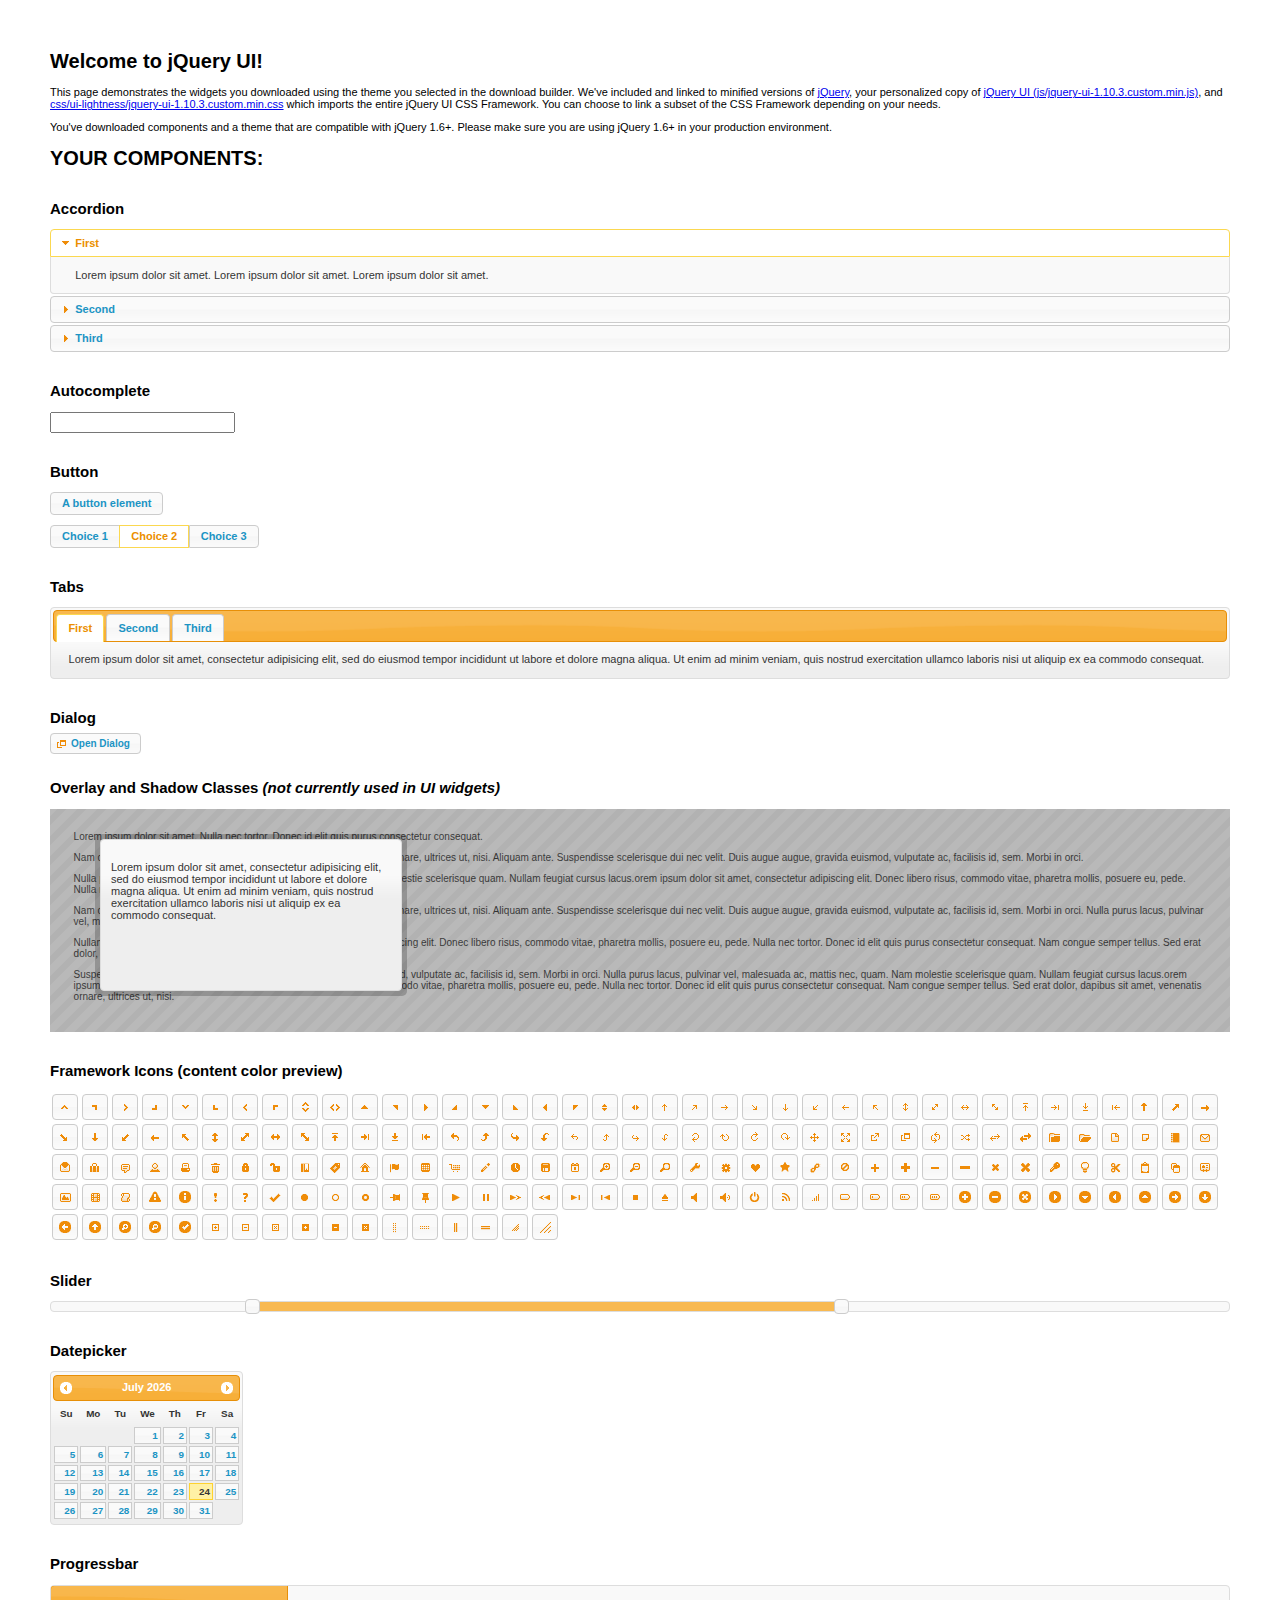
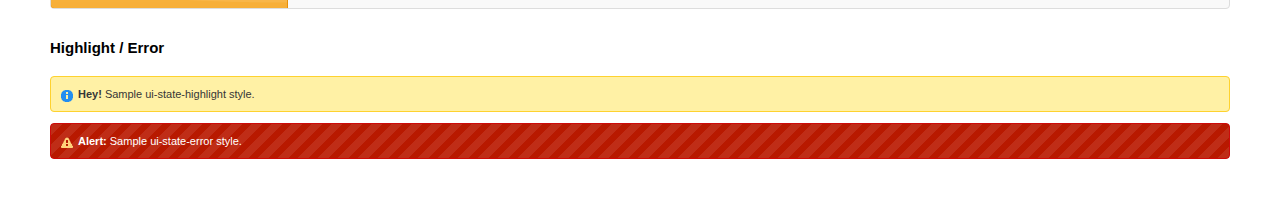
<file: jquery-ui-1.10.3.custom/index.html>
<!doctype html>
<html lang="us">
<head>
	<meta charset="utf-8">
	<title>jQuery UI Example Page</title>
	<link href="css/ui-lightness/jquery-ui-1.10.3.custom.css" rel="stylesheet">
	<script src="js/jquery-1.9.1.js"></script>
	<script src="js/jquery-ui-1.10.3.custom.js"></script>
	<script>
	$(function() {
		
		$( "#accordion" ).accordion();
		

		
		var availableTags = [
			"ActionScript",
			"AppleScript",
			"Asp",
			"BASIC",
			"C",
			"C++",
			"Clojure",
			"COBOL",
			"ColdFusion",
			"Erlang",
			"Fortran",
			"Groovy",
			"Haskell",
			"Java",
			"JavaScript",
			"Lisp",
			"Perl",
			"PHP",
			"Python",
			"Ruby",
			"Scala",
			"Scheme"
		];
		$( "#autocomplete" ).autocomplete({
			source: availableTags
		});
		

		
		$( "#button" ).button();
		$( "#radioset" ).buttonset();
		

		
		$( "#tabs" ).tabs();
		

		
		$( "#dialog" ).dialog({
			autoOpen: false,
			width: 400,
			buttons: [
				{
					text: "Ok",
					click: function() {
						$( this ).dialog( "close" );
					}
				},
				{
					text: "Cancel",
					click: function() {
						$( this ).dialog( "close" );
					}
				}
			]
		});

		// Link to open the dialog
		$( "#dialog-link" ).click(function( event ) {
			$( "#dialog" ).dialog( "open" );
			event.preventDefault();
		});
		

		
		$( "#datepicker" ).datepicker({
			inline: true
		});
		

		
		$( "#slider" ).slider({
			range: true,
			values: [ 17, 67 ]
		});
		

		
		$( "#progressbar" ).progressbar({
			value: 20
		});
		

		// Hover states on the static widgets
		$( "#dialog-link, #icons li" ).hover(
			function() {
				$( this ).addClass( "ui-state-hover" );
			},
			function() {
				$( this ).removeClass( "ui-state-hover" );
			}
		);
	});
	</script>
	<style>
	body{
		font: 62.5% "Trebuchet MS", sans-serif;
		margin: 50px;
	}
	.demoHeaders {
		margin-top: 2em;
	}
	#dialog-link {
		padding: .4em 1em .4em 20px;
		text-decoration: none;
		position: relative;
	}
	#dialog-link span.ui-icon {
		margin: 0 5px 0 0;
		position: absolute;
		left: .2em;
		top: 50%;
		margin-top: -8px;
	}
	#icons {
		margin: 0;
		padding: 0;
	}
	#icons li {
		margin: 2px;
		position: relative;
		padding: 4px 0;
		cursor: pointer;
		float: left;
		list-style: none;
	}
	#icons span.ui-icon {
		float: left;
		margin: 0 4px;
	}
	.fakewindowcontain .ui-widget-overlay {
		position: absolute;
	}
	</style>
</head>
<body>

<h1>Welcome to jQuery UI!</h1>

<div class="ui-widget">
	<p>This page demonstrates the widgets you downloaded using the theme you selected in the download builder. We've included and linked to minified versions of <a href="js/jquery-1.9.1.js">jQuery</a>, your personalized copy of <a href="js/jquery-ui-1.10.3.custom.min.js">jQuery UI (js/jquery-ui-1.10.3.custom.min.js)</a>, and <a href="css/ui-lightness/jquery-ui-1.10.3.custom.min.css">css/ui-lightness/jquery-ui-1.10.3.custom.min.css</a> which imports the entire jQuery UI CSS Framework. You can choose to link a subset of the CSS Framework depending on your needs. </p>
	<p>You've downloaded components and a theme that are compatible with jQuery 1.6+. Please make sure you are using jQuery 1.6+ in your production environment.</p>
</div>

<h1>YOUR COMPONENTS:</h1>


<!-- Accordion -->
<h2 class="demoHeaders">Accordion</h2>
<div id="accordion">
	<h3>First</h3>
	<div>Lorem ipsum dolor sit amet. Lorem ipsum dolor sit amet. Lorem ipsum dolor sit amet.</div>
	<h3>Second</h3>
	<div>Phasellus mattis tincidunt nibh.</div>
	<h3>Third</h3>
	<div>Nam dui erat, auctor a, dignissim quis.</div>
</div>



<!-- Autocomplete -->
<h2 class="demoHeaders">Autocomplete</h2>
<div>
	<input id="autocomplete" title="type &quot;a&quot;">
</div>



<!-- Button -->
<h2 class="demoHeaders">Button</h2>
<button id="button">A button element</button>
<form style="margin-top: 1em;">
	<div id="radioset">
		<input type="radio" id="radio1" name="radio"><label for="radio1">Choice 1</label>
		<input type="radio" id="radio2" name="radio" checked="checked"><label for="radio2">Choice 2</label>
		<input type="radio" id="radio3" name="radio"><label for="radio3">Choice 3</label>
	</div>
</form>



<!-- Tabs -->
<h2 class="demoHeaders">Tabs</h2>
<div id="tabs">
	<ul>
		<li><a href="#tabs-1">First</a></li>
		<li><a href="#tabs-2">Second</a></li>
		<li><a href="#tabs-3">Third</a></li>
	</ul>
	<div id="tabs-1">Lorem ipsum dolor sit amet, consectetur adipisicing elit, sed do eiusmod tempor incididunt ut labore et dolore magna aliqua. Ut enim ad minim veniam, quis nostrud exercitation ullamco laboris nisi ut aliquip ex ea commodo consequat.</div>
	<div id="tabs-2">Phasellus mattis tincidunt nibh. Cras orci urna, blandit id, pretium vel, aliquet ornare, felis. Maecenas scelerisque sem non nisl. Fusce sed lorem in enim dictum bibendum.</div>
	<div id="tabs-3">Nam dui erat, auctor a, dignissim quis, sollicitudin eu, felis. Pellentesque nisi urna, interdum eget, sagittis et, consequat vestibulum, lacus. Mauris porttitor ullamcorper augue.</div>
</div>



<!-- Dialog NOTE: Dialog is not generated by UI in this demo so it can be visually styled in themeroller-->
<h2 class="demoHeaders">Dialog</h2>
<p><a href="#" id="dialog-link" class="ui-state-default ui-corner-all"><span class="ui-icon ui-icon-newwin"></span>Open Dialog</a></p>

<h2 class="demoHeaders">Overlay and Shadow Classes <em>(not currently used in UI widgets)</em></h2>
<div style="position: relative; width: 96%; height: 200px; padding:1% 2%; overflow:hidden;" class="fakewindowcontain">
	<p>Lorem ipsum dolor sit amet,  Nulla nec tortor. Donec id elit quis purus consectetur consequat. </p><p>Nam congue semper tellus. Sed erat dolor, dapibus sit amet, venenatis ornare, ultrices ut, nisi. Aliquam ante. Suspendisse scelerisque dui nec velit. Duis augue augue, gravida euismod, vulputate ac, facilisis id, sem. Morbi in orci. </p><p>Nulla purus lacus, pulvinar vel, malesuada ac, mattis nec, quam. Nam molestie scelerisque quam. Nullam feugiat cursus lacus.orem ipsum dolor sit amet, consectetur adipiscing elit. Donec libero risus, commodo vitae, pharetra mollis, posuere eu, pede. Nulla nec tortor. Donec id elit quis purus consectetur consequat. </p><p>Nam congue semper tellus. Sed erat dolor, dapibus sit amet, venenatis ornare, ultrices ut, nisi. Aliquam ante. Suspendisse scelerisque dui nec velit. Duis augue augue, gravida euismod, vulputate ac, facilisis id, sem. Morbi in orci. Nulla purus lacus, pulvinar vel, malesuada ac, mattis nec, quam. Nam molestie scelerisque quam. </p><p>Nullam feugiat cursus lacus.orem ipsum dolor sit amet, consectetur adipiscing elit. Donec libero risus, commodo vitae, pharetra mollis, posuere eu, pede. Nulla nec tortor. Donec id elit quis purus consectetur consequat. Nam congue semper tellus. Sed erat dolor, dapibus sit amet, venenatis ornare, ultrices ut, nisi. Aliquam ante. </p><p>Suspendisse scelerisque dui nec velit. Duis augue augue, gravida euismod, vulputate ac, facilisis id, sem. Morbi in orci. Nulla purus lacus, pulvinar vel, malesuada ac, mattis nec, quam. Nam molestie scelerisque quam. Nullam feugiat cursus lacus.orem ipsum dolor sit amet, consectetur adipiscing elit. Donec libero risus, commodo vitae, pharetra mollis, posuere eu, pede. Nulla nec tortor. Donec id elit quis purus consectetur consequat. Nam congue semper tellus. Sed erat dolor, dapibus sit amet, venenatis ornare, ultrices ut, nisi. </p>

	<!-- ui-dialog -->
	<div class="ui-overlay"><div class="ui-widget-overlay"></div><div class="ui-widget-shadow ui-corner-all" style="width: 302px; height: 152px; position: absolute; left: 50px; top: 30px;"></div></div>
	<div style="position: absolute; width: 280px; height: 130px;left: 50px; top: 30px; padding: 10px;" class="ui-widget ui-widget-content ui-corner-all">
		<div class="ui-dialog-content ui-widget-content" style="background: none; border: 0;">
			<p>Lorem ipsum dolor sit amet, consectetur adipisicing elit, sed do eiusmod tempor incididunt ut labore et dolore magna aliqua. Ut enim ad minim veniam, quis nostrud exercitation ullamco laboris nisi ut aliquip ex ea commodo consequat.</p>
		</div>
	</div>

</div>

<!-- ui-dialog -->
<div id="dialog" title="Dialog Title">
	<p>Lorem ipsum dolor sit amet, consectetur adipisicing elit, sed do eiusmod tempor incididunt ut labore et dolore magna aliqua. Ut enim ad minim veniam, quis nostrud exercitation ullamco laboris nisi ut aliquip ex ea commodo consequat.</p>
</div>



<h2 class="demoHeaders">Framework Icons (content color preview)</h2>
<ul id="icons" class="ui-widget ui-helper-clearfix">
	<li class="ui-state-default ui-corner-all" title=".ui-icon-carat-1-n"><span class="ui-icon ui-icon-carat-1-n"></span></li>
	<li class="ui-state-default ui-corner-all" title=".ui-icon-carat-1-ne"><span class="ui-icon ui-icon-carat-1-ne"></span></li>
	<li class="ui-state-default ui-corner-all" title=".ui-icon-carat-1-e"><span class="ui-icon ui-icon-carat-1-e"></span></li>
	<li class="ui-state-default ui-corner-all" title=".ui-icon-carat-1-se"><span class="ui-icon ui-icon-carat-1-se"></span></li>
	<li class="ui-state-default ui-corner-all" title=".ui-icon-carat-1-s"><span class="ui-icon ui-icon-carat-1-s"></span></li>
	<li class="ui-state-default ui-corner-all" title=".ui-icon-carat-1-sw"><span class="ui-icon ui-icon-carat-1-sw"></span></li>
	<li class="ui-state-default ui-corner-all" title=".ui-icon-carat-1-w"><span class="ui-icon ui-icon-carat-1-w"></span></li>
	<li class="ui-state-default ui-corner-all" title=".ui-icon-carat-1-nw"><span class="ui-icon ui-icon-carat-1-nw"></span></li>
	<li class="ui-state-default ui-corner-all" title=".ui-icon-carat-2-n-s"><span class="ui-icon ui-icon-carat-2-n-s"></span></li>
	<li class="ui-state-default ui-corner-all" title=".ui-icon-carat-2-e-w"><span class="ui-icon ui-icon-carat-2-e-w"></span></li>
	<li class="ui-state-default ui-corner-all" title=".ui-icon-triangle-1-n"><span class="ui-icon ui-icon-triangle-1-n"></span></li>
	<li class="ui-state-default ui-corner-all" title=".ui-icon-triangle-1-ne"><span class="ui-icon ui-icon-triangle-1-ne"></span></li>
	<li class="ui-state-default ui-corner-all" title=".ui-icon-triangle-1-e"><span class="ui-icon ui-icon-triangle-1-e"></span></li>
	<li class="ui-state-default ui-corner-all" title=".ui-icon-triangle-1-se"><span class="ui-icon ui-icon-triangle-1-se"></span></li>
	<li class="ui-state-default ui-corner-all" title=".ui-icon-triangle-1-s"><span class="ui-icon ui-icon-triangle-1-s"></span></li>
	<li class="ui-state-default ui-corner-all" title=".ui-icon-triangle-1-sw"><span class="ui-icon ui-icon-triangle-1-sw"></span></li>
	<li class="ui-state-default ui-corner-all" title=".ui-icon-triangle-1-w"><span class="ui-icon ui-icon-triangle-1-w"></span></li>
	<li class="ui-state-default ui-corner-all" title=".ui-icon-triangle-1-nw"><span class="ui-icon ui-icon-triangle-1-nw"></span></li>
	<li class="ui-state-default ui-corner-all" title=".ui-icon-triangle-2-n-s"><span class="ui-icon ui-icon-triangle-2-n-s"></span></li>
	<li class="ui-state-default ui-corner-all" title=".ui-icon-triangle-2-e-w"><span class="ui-icon ui-icon-triangle-2-e-w"></span></li>
	<li class="ui-state-default ui-corner-all" title=".ui-icon-arrow-1-n"><span class="ui-icon ui-icon-arrow-1-n"></span></li>
	<li class="ui-state-default ui-corner-all" title=".ui-icon-arrow-1-ne"><span class="ui-icon ui-icon-arrow-1-ne"></span></li>
	<li class="ui-state-default ui-corner-all" title=".ui-icon-arrow-1-e"><span class="ui-icon ui-icon-arrow-1-e"></span></li>
	<li class="ui-state-default ui-corner-all" title=".ui-icon-arrow-1-se"><span class="ui-icon ui-icon-arrow-1-se"></span></li>
	<li class="ui-state-default ui-corner-all" title=".ui-icon-arrow-1-s"><span class="ui-icon ui-icon-arrow-1-s"></span></li>
	<li class="ui-state-default ui-corner-all" title=".ui-icon-arrow-1-sw"><span class="ui-icon ui-icon-arrow-1-sw"></span></li>
	<li class="ui-state-default ui-corner-all" title=".ui-icon-arrow-1-w"><span class="ui-icon ui-icon-arrow-1-w"></span></li>
	<li class="ui-state-default ui-corner-all" title=".ui-icon-arrow-1-nw"><span class="ui-icon ui-icon-arrow-1-nw"></span></li>
	<li class="ui-state-default ui-corner-all" title=".ui-icon-arrow-2-n-s"><span class="ui-icon ui-icon-arrow-2-n-s"></span></li>
	<li class="ui-state-default ui-corner-all" title=".ui-icon-arrow-2-ne-sw"><span class="ui-icon ui-icon-arrow-2-ne-sw"></span></li>
	<li class="ui-state-default ui-corner-all" title=".ui-icon-arrow-2-e-w"><span class="ui-icon ui-icon-arrow-2-e-w"></span></li>
	<li class="ui-state-default ui-corner-all" title=".ui-icon-arrow-2-se-nw"><span class="ui-icon ui-icon-arrow-2-se-nw"></span></li>
	<li class="ui-state-default ui-corner-all" title=".ui-icon-arrowstop-1-n"><span class="ui-icon ui-icon-arrowstop-1-n"></span></li>
	<li class="ui-state-default ui-corner-all" title=".ui-icon-arrowstop-1-e"><span class="ui-icon ui-icon-arrowstop-1-e"></span></li>
	<li class="ui-state-default ui-corner-all" title=".ui-icon-arrowstop-1-s"><span class="ui-icon ui-icon-arrowstop-1-s"></span></li>
	<li class="ui-state-default ui-corner-all" title=".ui-icon-arrowstop-1-w"><span class="ui-icon ui-icon-arrowstop-1-w"></span></li>
	<li class="ui-state-default ui-corner-all" title=".ui-icon-arrowthick-1-n"><span class="ui-icon ui-icon-arrowthick-1-n"></span></li>
	<li class="ui-state-default ui-corner-all" title=".ui-icon-arrowthick-1-ne"><span class="ui-icon ui-icon-arrowthick-1-ne"></span></li>
	<li class="ui-state-default ui-corner-all" title=".ui-icon-arrowthick-1-e"><span class="ui-icon ui-icon-arrowthick-1-e"></span></li>
	<li class="ui-state-default ui-corner-all" title=".ui-icon-arrowthick-1-se"><span class="ui-icon ui-icon-arrowthick-1-se"></span></li>
	<li class="ui-state-default ui-corner-all" title=".ui-icon-arrowthick-1-s"><span class="ui-icon ui-icon-arrowthick-1-s"></span></li>
	<li class="ui-state-default ui-corner-all" title=".ui-icon-arrowthick-1-sw"><span class="ui-icon ui-icon-arrowthick-1-sw"></span></li>
	<li class="ui-state-default ui-corner-all" title=".ui-icon-arrowthick-1-w"><span class="ui-icon ui-icon-arrowthick-1-w"></span></li>
	<li class="ui-state-default ui-corner-all" title=".ui-icon-arrowthick-1-nw"><span class="ui-icon ui-icon-arrowthick-1-nw"></span></li>
	<li class="ui-state-default ui-corner-all" title=".ui-icon-arrowthick-2-n-s"><span class="ui-icon ui-icon-arrowthick-2-n-s"></span></li>
	<li class="ui-state-default ui-corner-all" title=".ui-icon-arrowthick-2-ne-sw"><span class="ui-icon ui-icon-arrowthick-2-ne-sw"></span></li>
	<li class="ui-state-default ui-corner-all" title=".ui-icon-arrowthick-2-e-w"><span class="ui-icon ui-icon-arrowthick-2-e-w"></span></li>
	<li class="ui-state-default ui-corner-all" title=".ui-icon-arrowthick-2-se-nw"><span class="ui-icon ui-icon-arrowthick-2-se-nw"></span></li>
	<li class="ui-state-default ui-corner-all" title=".ui-icon-arrowthickstop-1-n"><span class="ui-icon ui-icon-arrowthickstop-1-n"></span></li>
	<li class="ui-state-default ui-corner-all" title=".ui-icon-arrowthickstop-1-e"><span class="ui-icon ui-icon-arrowthickstop-1-e"></span></li>
	<li class="ui-state-default ui-corner-all" title=".ui-icon-arrowthickstop-1-s"><span class="ui-icon ui-icon-arrowthickstop-1-s"></span></li>
	<li class="ui-state-default ui-corner-all" title=".ui-icon-arrowthickstop-1-w"><span class="ui-icon ui-icon-arrowthickstop-1-w"></span></li>
	<li class="ui-state-default ui-corner-all" title=".ui-icon-arrowreturnthick-1-w"><span class="ui-icon ui-icon-arrowreturnthick-1-w"></span></li>
	<li class="ui-state-default ui-corner-all" title=".ui-icon-arrowreturnthick-1-n"><span class="ui-icon ui-icon-arrowreturnthick-1-n"></span></li>
	<li class="ui-state-default ui-corner-all" title=".ui-icon-arrowreturnthick-1-e"><span class="ui-icon ui-icon-arrowreturnthick-1-e"></span></li>
	<li class="ui-state-default ui-corner-all" title=".ui-icon-arrowreturnthick-1-s"><span class="ui-icon ui-icon-arrowreturnthick-1-s"></span></li>
	<li class="ui-state-default ui-corner-all" title=".ui-icon-arrowreturn-1-w"><span class="ui-icon ui-icon-arrowreturn-1-w"></span></li>
	<li class="ui-state-default ui-corner-all" title=".ui-icon-arrowreturn-1-n"><span class="ui-icon ui-icon-arrowreturn-1-n"></span></li>
	<li class="ui-state-default ui-corner-all" title=".ui-icon-arrowreturn-1-e"><span class="ui-icon ui-icon-arrowreturn-1-e"></span></li>
	<li class="ui-state-default ui-corner-all" title=".ui-icon-arrowreturn-1-s"><span class="ui-icon ui-icon-arrowreturn-1-s"></span></li>
	<li class="ui-state-default ui-corner-all" title=".ui-icon-arrowrefresh-1-w"><span class="ui-icon ui-icon-arrowrefresh-1-w"></span></li>
	<li class="ui-state-default ui-corner-all" title=".ui-icon-arrowrefresh-1-n"><span class="ui-icon ui-icon-arrowrefresh-1-n"></span></li>
	<li class="ui-state-default ui-corner-all" title=".ui-icon-arrowrefresh-1-e"><span class="ui-icon ui-icon-arrowrefresh-1-e"></span></li>
	<li class="ui-state-default ui-corner-all" title=".ui-icon-arrowrefresh-1-s"><span class="ui-icon ui-icon-arrowrefresh-1-s"></span></li>
	<li class="ui-state-default ui-corner-all" title=".ui-icon-arrow-4"><span class="ui-icon ui-icon-arrow-4"></span></li>
	<li class="ui-state-default ui-corner-all" title=".ui-icon-arrow-4-diag"><span class="ui-icon ui-icon-arrow-4-diag"></span></li>
	<li class="ui-state-default ui-corner-all" title=".ui-icon-extlink"><span class="ui-icon ui-icon-extlink"></span></li>
	<li class="ui-state-default ui-corner-all" title=".ui-icon-newwin"><span class="ui-icon ui-icon-newwin"></span></li>
	<li class="ui-state-default ui-corner-all" title=".ui-icon-refresh"><span class="ui-icon ui-icon-refresh"></span></li>
	<li class="ui-state-default ui-corner-all" title=".ui-icon-shuffle"><span class="ui-icon ui-icon-shuffle"></span></li>
	<li class="ui-state-default ui-corner-all" title=".ui-icon-transfer-e-w"><span class="ui-icon ui-icon-transfer-e-w"></span></li>
	<li class="ui-state-default ui-corner-all" title=".ui-icon-transferthick-e-w"><span class="ui-icon ui-icon-transferthick-e-w"></span></li>
	<li class="ui-state-default ui-corner-all" title=".ui-icon-folder-collapsed"><span class="ui-icon ui-icon-folder-collapsed"></span></li>
	<li class="ui-state-default ui-corner-all" title=".ui-icon-folder-open"><span class="ui-icon ui-icon-folder-open"></span></li>
	<li class="ui-state-default ui-corner-all" title=".ui-icon-document"><span class="ui-icon ui-icon-document"></span></li>
	<li class="ui-state-default ui-corner-all" title=".ui-icon-document-b"><span class="ui-icon ui-icon-document-b"></span></li>
	<li class="ui-state-default ui-corner-all" title=".ui-icon-note"><span class="ui-icon ui-icon-note"></span></li>
	<li class="ui-state-default ui-corner-all" title=".ui-icon-mail-closed"><span class="ui-icon ui-icon-mail-closed"></span></li>
	<li class="ui-state-default ui-corner-all" title=".ui-icon-mail-open"><span class="ui-icon ui-icon-mail-open"></span></li>
	<li class="ui-state-default ui-corner-all" title=".ui-icon-suitcase"><span class="ui-icon ui-icon-suitcase"></span></li>
	<li class="ui-state-default ui-corner-all" title=".ui-icon-comment"><span class="ui-icon ui-icon-comment"></span></li>
	<li class="ui-state-default ui-corner-all" title=".ui-icon-person"><span class="ui-icon ui-icon-person"></span></li>
	<li class="ui-state-default ui-corner-all" title=".ui-icon-print"><span class="ui-icon ui-icon-print"></span></li>
	<li class="ui-state-default ui-corner-all" title=".ui-icon-trash"><span class="ui-icon ui-icon-trash"></span></li>
	<li class="ui-state-default ui-corner-all" title=".ui-icon-locked"><span class="ui-icon ui-icon-locked"></span></li>
	<li class="ui-state-default ui-corner-all" title=".ui-icon-unlocked"><span class="ui-icon ui-icon-unlocked"></span></li>
	<li class="ui-state-default ui-corner-all" title=".ui-icon-bookmark"><span class="ui-icon ui-icon-bookmark"></span></li>
	<li class="ui-state-default ui-corner-all" title=".ui-icon-tag"><span class="ui-icon ui-icon-tag"></span></li>
	<li class="ui-state-default ui-corner-all" title=".ui-icon-home"><span class="ui-icon ui-icon-home"></span></li>
	<li class="ui-state-default ui-corner-all" title=".ui-icon-flag"><span class="ui-icon ui-icon-flag"></span></li>
	<li class="ui-state-default ui-corner-all" title=".ui-icon-calculator"><span class="ui-icon ui-icon-calculator"></span></li>
	<li class="ui-state-default ui-corner-all" title=".ui-icon-cart"><span class="ui-icon ui-icon-cart"></span></li>
	<li class="ui-state-default ui-corner-all" title=".ui-icon-pencil"><span class="ui-icon ui-icon-pencil"></span></li>
	<li class="ui-state-default ui-corner-all" title=".ui-icon-clock"><span class="ui-icon ui-icon-clock"></span></li>
	<li class="ui-state-default ui-corner-all" title=".ui-icon-disk"><span class="ui-icon ui-icon-disk"></span></li>
	<li class="ui-state-default ui-corner-all" title=".ui-icon-calendar"><span class="ui-icon ui-icon-calendar"></span></li>
	<li class="ui-state-default ui-corner-all" title=".ui-icon-zoomin"><span class="ui-icon ui-icon-zoomin"></span></li>
	<li class="ui-state-default ui-corner-all" title=".ui-icon-zoomout"><span class="ui-icon ui-icon-zoomout"></span></li>
	<li class="ui-state-default ui-corner-all" title=".ui-icon-search"><span class="ui-icon ui-icon-search"></span></li>
	<li class="ui-state-default ui-corner-all" title=".ui-icon-wrench"><span class="ui-icon ui-icon-wrench"></span></li>
	<li class="ui-state-default ui-corner-all" title=".ui-icon-gear"><span class="ui-icon ui-icon-gear"></span></li>
	<li class="ui-state-default ui-corner-all" title=".ui-icon-heart"><span class="ui-icon ui-icon-heart"></span></li>
	<li class="ui-state-default ui-corner-all" title=".ui-icon-star"><span class="ui-icon ui-icon-star"></span></li>
	<li class="ui-state-default ui-corner-all" title=".ui-icon-link"><span class="ui-icon ui-icon-link"></span></li>
	<li class="ui-state-default ui-corner-all" title=".ui-icon-cancel"><span class="ui-icon ui-icon-cancel"></span></li>
	<li class="ui-state-default ui-corner-all" title=".ui-icon-plus"><span class="ui-icon ui-icon-plus"></span></li>
	<li class="ui-state-default ui-corner-all" title=".ui-icon-plusthick"><span class="ui-icon ui-icon-plusthick"></span></li>
	<li class="ui-state-default ui-corner-all" title=".ui-icon-minus"><span class="ui-icon ui-icon-minus"></span></li>
	<li class="ui-state-default ui-corner-all" title=".ui-icon-minusthick"><span class="ui-icon ui-icon-minusthick"></span></li>
	<li class="ui-state-default ui-corner-all" title=".ui-icon-close"><span class="ui-icon ui-icon-close"></span></li>
	<li class="ui-state-default ui-corner-all" title=".ui-icon-closethick"><span class="ui-icon ui-icon-closethick"></span></li>
	<li class="ui-state-default ui-corner-all" title=".ui-icon-key"><span class="ui-icon ui-icon-key"></span></li>
	<li class="ui-state-default ui-corner-all" title=".ui-icon-lightbulb"><span class="ui-icon ui-icon-lightbulb"></span></li>
	<li class="ui-state-default ui-corner-all" title=".ui-icon-scissors"><span class="ui-icon ui-icon-scissors"></span></li>
	<li class="ui-state-default ui-corner-all" title=".ui-icon-clipboard"><span class="ui-icon ui-icon-clipboard"></span></li>
	<li class="ui-state-default ui-corner-all" title=".ui-icon-copy"><span class="ui-icon ui-icon-copy"></span></li>
	<li class="ui-state-default ui-corner-all" title=".ui-icon-contact"><span class="ui-icon ui-icon-contact"></span></li>
	<li class="ui-state-default ui-corner-all" title=".ui-icon-image"><span class="ui-icon ui-icon-image"></span></li>
	<li class="ui-state-default ui-corner-all" title=".ui-icon-video"><span class="ui-icon ui-icon-video"></span></li>
	<li class="ui-state-default ui-corner-all" title=".ui-icon-script"><span class="ui-icon ui-icon-script"></span></li>
	<li class="ui-state-default ui-corner-all" title=".ui-icon-alert"><span class="ui-icon ui-icon-alert"></span></li>
	<li class="ui-state-default ui-corner-all" title=".ui-icon-info"><span class="ui-icon ui-icon-info"></span></li>
	<li class="ui-state-default ui-corner-all" title=".ui-icon-notice"><span class="ui-icon ui-icon-notice"></span></li>
	<li class="ui-state-default ui-corner-all" title=".ui-icon-help"><span class="ui-icon ui-icon-help"></span></li>
	<li class="ui-state-default ui-corner-all" title=".ui-icon-check"><span class="ui-icon ui-icon-check"></span></li>
	<li class="ui-state-default ui-corner-all" title=".ui-icon-bullet"><span class="ui-icon ui-icon-bullet"></span></li>
	<li class="ui-state-default ui-corner-all" title=".ui-icon-radio-off"><span class="ui-icon ui-icon-radio-off"></span></li>
	<li class="ui-state-default ui-corner-all" title=".ui-icon-radio-on"><span class="ui-icon ui-icon-radio-on"></span></li>
	<li class="ui-state-default ui-corner-all" title=".ui-icon-pin-w"><span class="ui-icon ui-icon-pin-w"></span></li>
	<li class="ui-state-default ui-corner-all" title=".ui-icon-pin-s"><span class="ui-icon ui-icon-pin-s"></span></li>
	<li class="ui-state-default ui-corner-all" title=".ui-icon-play"><span class="ui-icon ui-icon-play"></span></li>
	<li class="ui-state-default ui-corner-all" title=".ui-icon-pause"><span class="ui-icon ui-icon-pause"></span></li>
	<li class="ui-state-default ui-corner-all" title=".ui-icon-seek-next"><span class="ui-icon ui-icon-seek-next"></span></li>
	<li class="ui-state-default ui-corner-all" title=".ui-icon-seek-prev"><span class="ui-icon ui-icon-seek-prev"></span></li>
	<li class="ui-state-default ui-corner-all" title=".ui-icon-seek-end"><span class="ui-icon ui-icon-seek-end"></span></li>
	<li class="ui-state-default ui-corner-all" title=".ui-icon-seek-first"><span class="ui-icon ui-icon-seek-first"></span></li>
	<li class="ui-state-default ui-corner-all" title=".ui-icon-stop"><span class="ui-icon ui-icon-stop"></span></li>
	<li class="ui-state-default ui-corner-all" title=".ui-icon-eject"><span class="ui-icon ui-icon-eject"></span></li>
	<li class="ui-state-default ui-corner-all" title=".ui-icon-volume-off"><span class="ui-icon ui-icon-volume-off"></span></li>
	<li class="ui-state-default ui-corner-all" title=".ui-icon-volume-on"><span class="ui-icon ui-icon-volume-on"></span></li>
	<li class="ui-state-default ui-corner-all" title=".ui-icon-power"><span class="ui-icon ui-icon-power"></span></li>
	<li class="ui-state-default ui-corner-all" title=".ui-icon-signal-diag"><span class="ui-icon ui-icon-signal-diag"></span></li>
	<li class="ui-state-default ui-corner-all" title=".ui-icon-signal"><span class="ui-icon ui-icon-signal"></span></li>
	<li class="ui-state-default ui-corner-all" title=".ui-icon-battery-0"><span class="ui-icon ui-icon-battery-0"></span></li>
	<li class="ui-state-default ui-corner-all" title=".ui-icon-battery-1"><span class="ui-icon ui-icon-battery-1"></span></li>
	<li class="ui-state-default ui-corner-all" title=".ui-icon-battery-2"><span class="ui-icon ui-icon-battery-2"></span></li>
	<li class="ui-state-default ui-corner-all" title=".ui-icon-battery-3"><span class="ui-icon ui-icon-battery-3"></span></li>
	<li class="ui-state-default ui-corner-all" title=".ui-icon-circle-plus"><span class="ui-icon ui-icon-circle-plus"></span></li>
	<li class="ui-state-default ui-corner-all" title=".ui-icon-circle-minus"><span class="ui-icon ui-icon-circle-minus"></span></li>
	<li class="ui-state-default ui-corner-all" title=".ui-icon-circle-close"><span class="ui-icon ui-icon-circle-close"></span></li>
	<li class="ui-state-default ui-corner-all" title=".ui-icon-circle-triangle-e"><span class="ui-icon ui-icon-circle-triangle-e"></span></li>
	<li class="ui-state-default ui-corner-all" title=".ui-icon-circle-triangle-s"><span class="ui-icon ui-icon-circle-triangle-s"></span></li>
	<li class="ui-state-default ui-corner-all" title=".ui-icon-circle-triangle-w"><span class="ui-icon ui-icon-circle-triangle-w"></span></li>
	<li class="ui-state-default ui-corner-all" title=".ui-icon-circle-triangle-n"><span class="ui-icon ui-icon-circle-triangle-n"></span></li>
	<li class="ui-state-default ui-corner-all" title=".ui-icon-circle-arrow-e"><span class="ui-icon ui-icon-circle-arrow-e"></span></li>
	<li class="ui-state-default ui-corner-all" title=".ui-icon-circle-arrow-s"><span class="ui-icon ui-icon-circle-arrow-s"></span></li>
	<li class="ui-state-default ui-corner-all" title=".ui-icon-circle-arrow-w"><span class="ui-icon ui-icon-circle-arrow-w"></span></li>
	<li class="ui-state-default ui-corner-all" title=".ui-icon-circle-arrow-n"><span class="ui-icon ui-icon-circle-arrow-n"></span></li>
	<li class="ui-state-default ui-corner-all" title=".ui-icon-circle-zoomin"><span class="ui-icon ui-icon-circle-zoomin"></span></li>
	<li class="ui-state-default ui-corner-all" title=".ui-icon-circle-zoomout"><span class="ui-icon ui-icon-circle-zoomout"></span></li>
	<li class="ui-state-default ui-corner-all" title=".ui-icon-circle-check"><span class="ui-icon ui-icon-circle-check"></span></li>
	<li class="ui-state-default ui-corner-all" title=".ui-icon-circlesmall-plus"><span class="ui-icon ui-icon-circlesmall-plus"></span></li>
	<li class="ui-state-default ui-corner-all" title=".ui-icon-circlesmall-minus"><span class="ui-icon ui-icon-circlesmall-minus"></span></li>
	<li class="ui-state-default ui-corner-all" title=".ui-icon-circlesmall-close"><span class="ui-icon ui-icon-circlesmall-close"></span></li>
	<li class="ui-state-default ui-corner-all" title=".ui-icon-squaresmall-plus"><span class="ui-icon ui-icon-squaresmall-plus"></span></li>
	<li class="ui-state-default ui-corner-all" title=".ui-icon-squaresmall-minus"><span class="ui-icon ui-icon-squaresmall-minus"></span></li>
	<li class="ui-state-default ui-corner-all" title=".ui-icon-squaresmall-close"><span class="ui-icon ui-icon-squaresmall-close"></span></li>
	<li class="ui-state-default ui-corner-all" title=".ui-icon-grip-dotted-vertical"><span class="ui-icon ui-icon-grip-dotted-vertical"></span></li>
	<li class="ui-state-default ui-corner-all" title=".ui-icon-grip-dotted-horizontal"><span class="ui-icon ui-icon-grip-dotted-horizontal"></span></li>
	<li class="ui-state-default ui-corner-all" title=".ui-icon-grip-solid-vertical"><span class="ui-icon ui-icon-grip-solid-vertical"></span></li>
	<li class="ui-state-default ui-corner-all" title=".ui-icon-grip-solid-horizontal"><span class="ui-icon ui-icon-grip-solid-horizontal"></span></li>
	<li class="ui-state-default ui-corner-all" title=".ui-icon-gripsmall-diagonal-se"><span class="ui-icon ui-icon-gripsmall-diagonal-se"></span></li>
	<li class="ui-state-default ui-corner-all" title=".ui-icon-grip-diagonal-se"><span class="ui-icon ui-icon-grip-diagonal-se"></span></li>
</ul>


<!-- Slider -->
<h2 class="demoHeaders">Slider</h2>
<div id="slider"></div>



<!-- Datepicker -->
<h2 class="demoHeaders">Datepicker</h2>
<div id="datepicker"></div>



<!-- Progressbar -->
<h2 class="demoHeaders">Progressbar</h2>
<div id="progressbar"></div>


<!-- Highlight / Error -->
<h2 class="demoHeaders">Highlight / Error</h2>
<div class="ui-widget">
	<div class="ui-state-highlight ui-corner-all" style="margin-top: 20px; padding: 0 .7em;">
		<p><span class="ui-icon ui-icon-info" style="float: left; margin-right: .3em;"></span>
		<strong>Hey!</strong> Sample ui-state-highlight style.</p>
	</div>
</div>
<br>
<div class="ui-widget">
	<div class="ui-state-error ui-corner-all" style="padding: 0 .7em;">
		<p><span class="ui-icon ui-icon-alert" style="float: left; margin-right: .3em;"></span>
		<strong>Alert:</strong> Sample ui-state-error style.</p>
	</div>
</div>

</body>
</html>
</file>
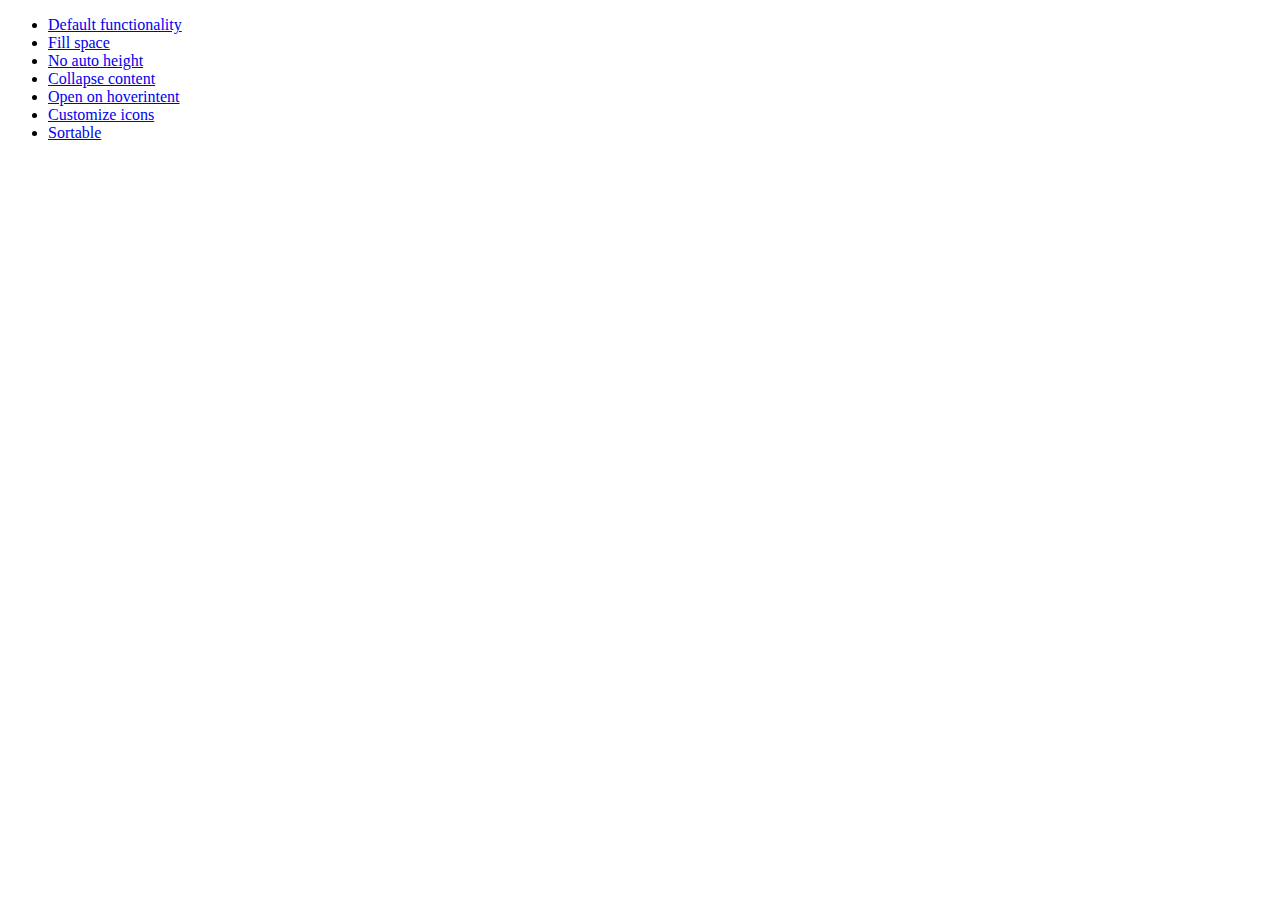
<file: jquery-ui-1.10.3.custom/development-bundle/demos/accordion/index.html>
<!doctype html>
<html lang="en">
<head>
	<meta charset="utf-8">
	<title>jQuery UI Accordion Demos</title>
</head>
<body>

<ul>
	<li><a href="default.html">Default functionality</a></li>
	<li><a href="fillspace.html">Fill space</a></li>
	<li><a href="no-auto-height.html">No auto height</a></li>
	<li><a href="collapsible.html">Collapse content</a></li>
	<li><a href="hoverintent.html">Open on hoverintent</a></li>
	<li><a href="custom-icons.html">Customize icons</a></li>
	<li><a href="sortable.html">Sortable</a></li>
</ul>

</body>
</html>
</file>
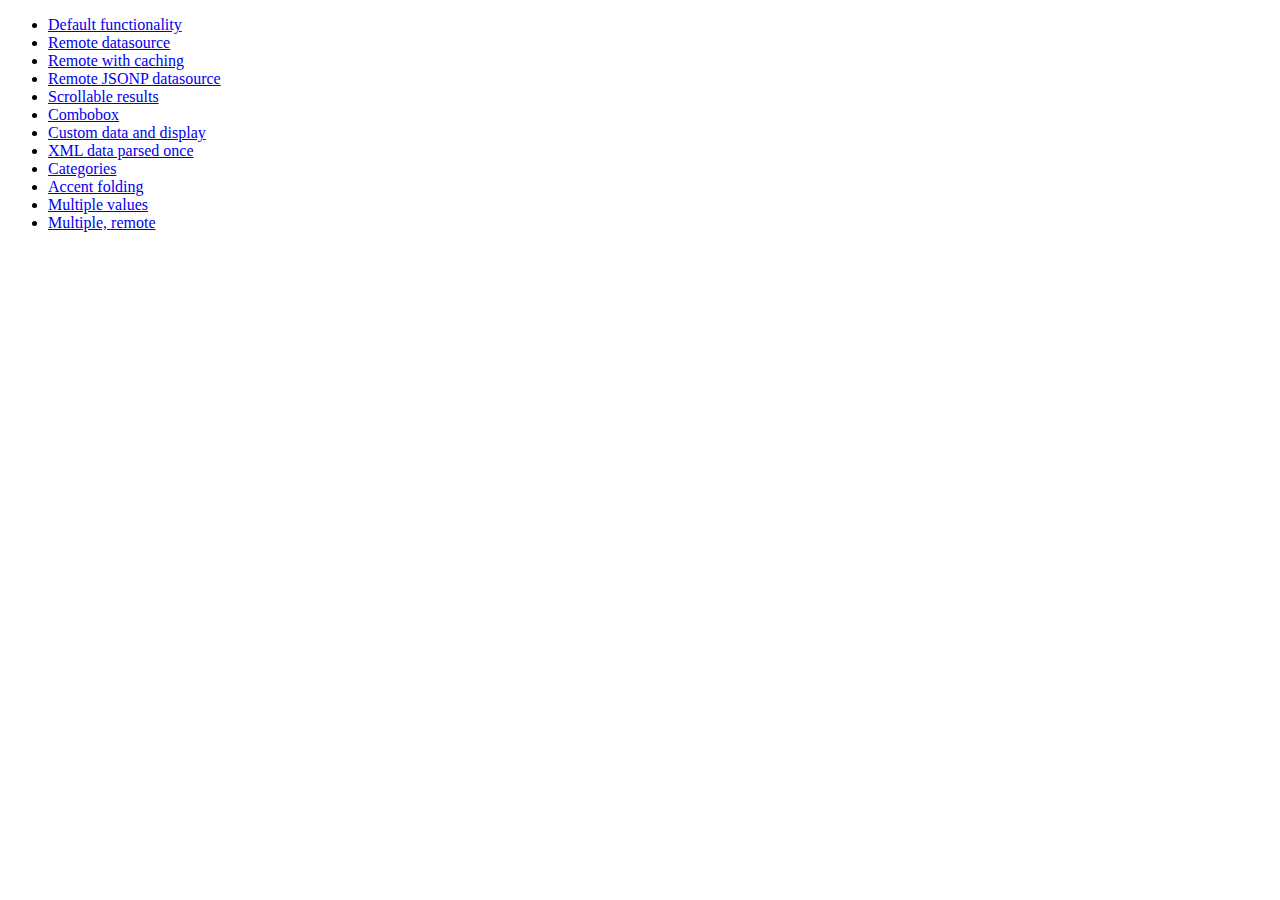
<file: jquery-ui-1.10.3.custom/development-bundle/demos/autocomplete/index.html>
<!doctype html>
<html lang="en">
<head>
	<meta charset="utf-8">
	<title>jQuery UI Autocomplete Demos</title>
</head>
<body>

<ul>
	<li><a href="default.html">Default functionality</a></li>
	<li><a href="remote.html">Remote datasource</a></li>
	<li><a href="remote-with-cache.html">Remote with caching</a></li>
	<li><a href="remote-jsonp.html">Remote JSONP datasource</a></li>
	<li><a href="maxheight.html">Scrollable results</a></li>
	<li><a href="combobox.html">Combobox</a></li>
	<li><a href="custom-data.html">Custom data and display</a></li>
	<li><a href="xml.html">XML data parsed once</a></li>
	<li><a href="categories.html">Categories</a></li>
	<li><a href="folding.html">Accent folding</a></li>
	<li><a href="multiple.html">Multiple values</a></li>
	<li><a href="multiple-remote.html">Multiple, remote</a></li>
</ul>

</body>
</html>
</file>
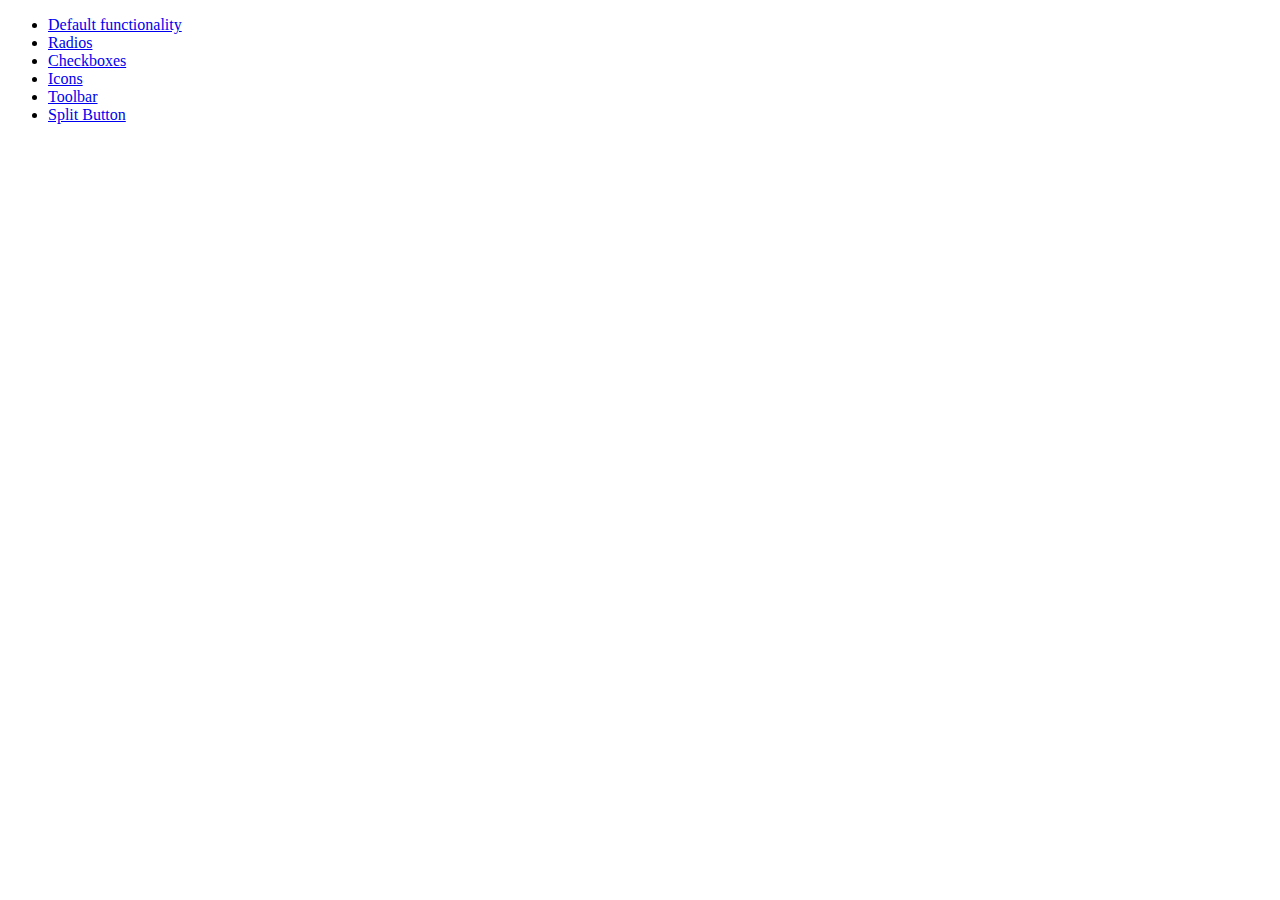
<file: jquery-ui-1.10.3.custom/development-bundle/demos/button/index.html>
<!doctype html>
<html lang="en">
<head>
	<meta charset="utf-8">
	<title>jQuery UI Button Demos</title>
</head>
<body>

<ul>
	<li><a href="default.html">Default functionality</a></li>
	<li><a href="radio.html">Radios</a></li>
	<li><a href="checkbox.html">Checkboxes</a></li>
	<li><a href="icons.html">Icons</a></li>
	<li><a href="toolbar.html">Toolbar</a></li>
	<li><a href="splitbutton.html">Split Button</a></li>
</ul>

</body>
</html>
</file>
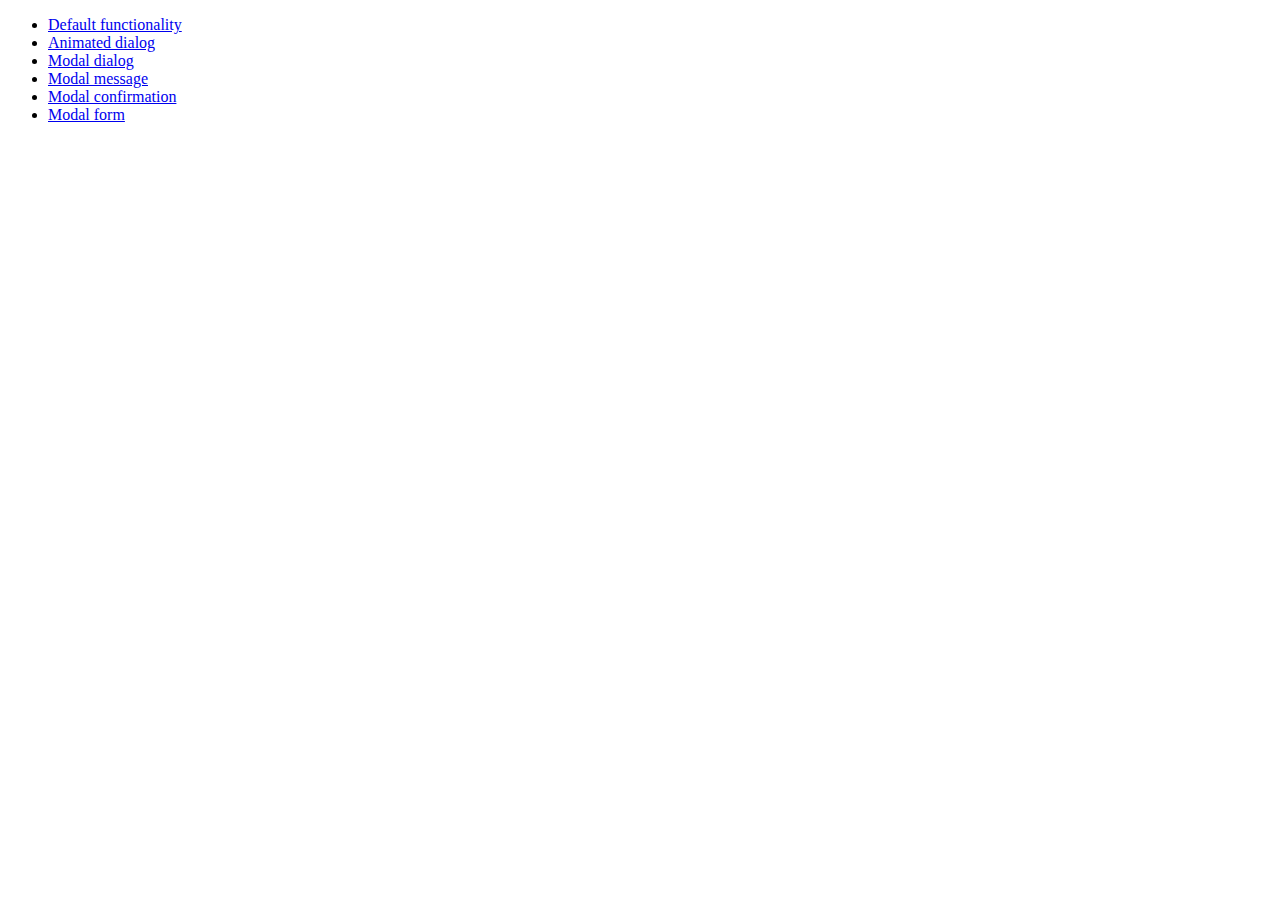
<file: jquery-ui-1.10.3.custom/development-bundle/demos/dialog/index.html>
<!doctype html>
<html lang="en">
<head>
	<meta charset="utf-8">
	<title>jQuery UI Dialog Demos</title>
</head>
<body>

<ul>
	<li><a href="default.html">Default functionality</a></li>
	<li><a href="animated.html">Animated dialog</a></li>
	<li><a href="modal.html">Modal dialog</a></li>
	<li><a href="modal-message.html">Modal message</a></li>
	<li><a href="modal-confirmation.html">Modal confirmation</a></li>
	<li><a href="modal-form.html">Modal form</a></li>
</ul>

</body>
</html>
</file>
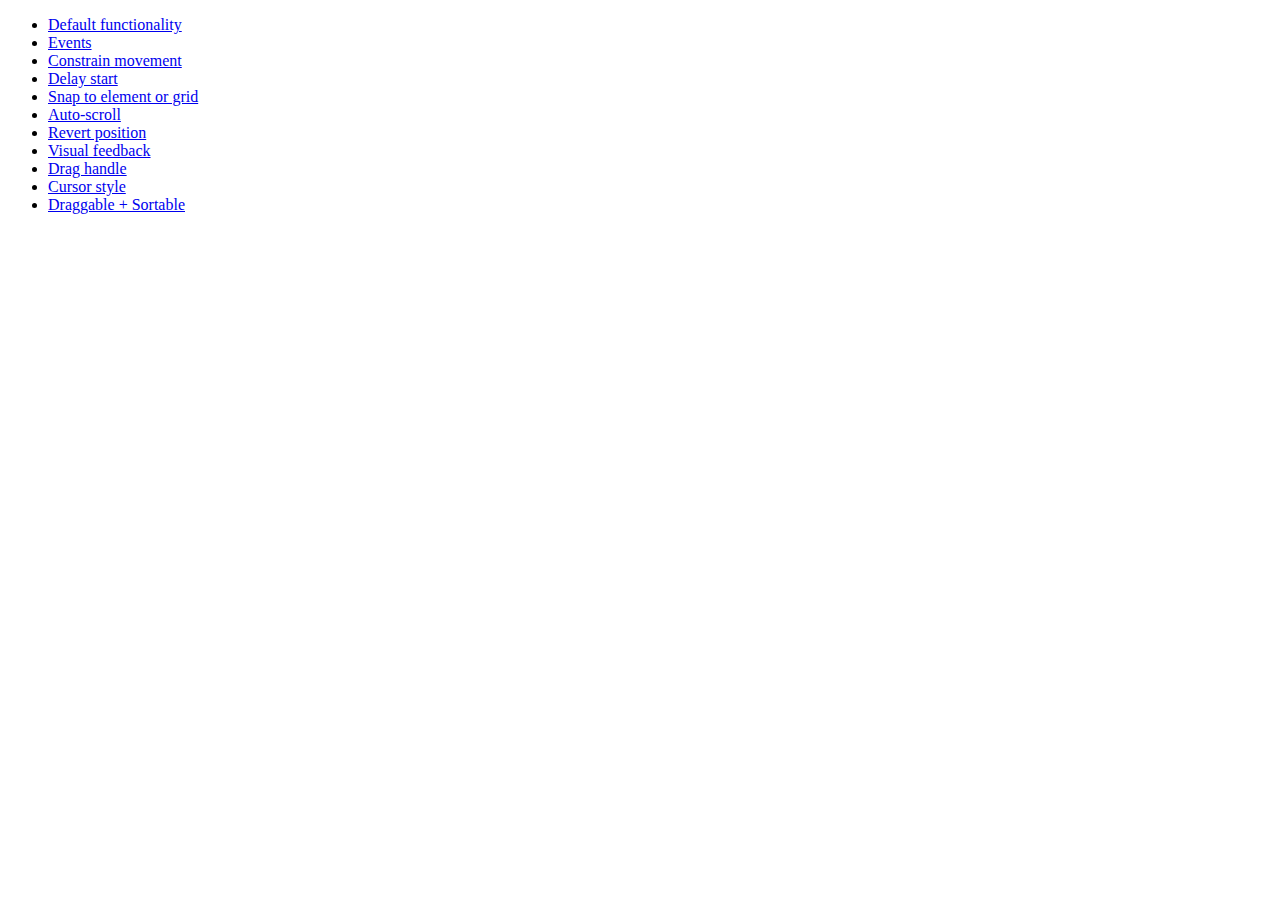
<file: jquery-ui-1.10.3.custom/development-bundle/demos/draggable/index.html>
<!doctype html>
<html lang="en">
<head>
	<meta charset="utf-8">
	<title>jQuery UI Draggable Demos</title>
</head>
<body>

<ul>
	<li><a href="default.html">Default functionality</a></li>
	<li><a href="events.html">Events</a></li>
	<li><a href="constrain-movement.html">Constrain movement</a></li>
	<li><a href="delay-start.html">Delay start</a></li>
	<li><a href="snap-to.html">Snap to element or grid</a></li>
	<li><a href="scroll.html">Auto-scroll</a></li>
	<li><a href="revert.html">Revert position</a></li>
	<li><a href="visual-feedback.html">Visual feedback</a></li>
	<li><a href="handle.html">Drag handle</a></li>
	<li><a href="cursor-style.html">Cursor style</a></li>
	<li><a href="sortable.html">Draggable + Sortable</a></li>
</ul>

</body>
</html>
</file>
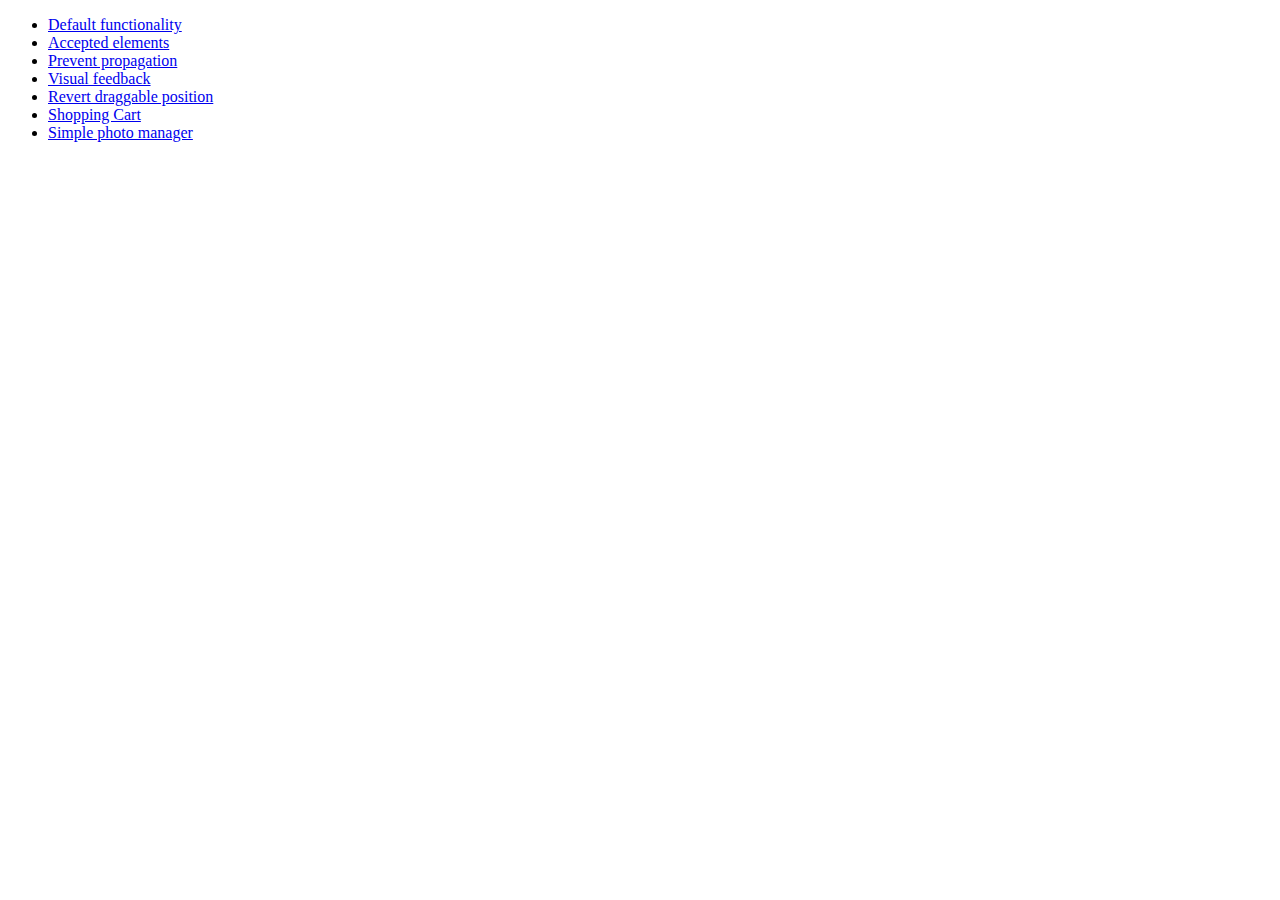
<file: jquery-ui-1.10.3.custom/development-bundle/demos/droppable/index.html>
<!doctype html>
<html lang="en">
<head>
	<meta charset="utf-8">
	<title>jQuery UI Droppable Demos</title>
</head>
<body>

<ul>
	<li><a href="default.html">Default functionality</a></li>
	<li><a href="accepted-elements.html">Accepted elements</a></li>
	<li><a href="propagation.html">Prevent propagation</a></li>
	<li><a href="visual-feedback.html">Visual feedback</a></li>
	<li><a href="revert.html">Revert draggable position</a></li>
	<li><a href="shopping-cart.html">Shopping Cart</a></li>
	<li><a href="photo-manager.html">Simple photo manager</a></li>
</ul>

</body>
</html>
</file>
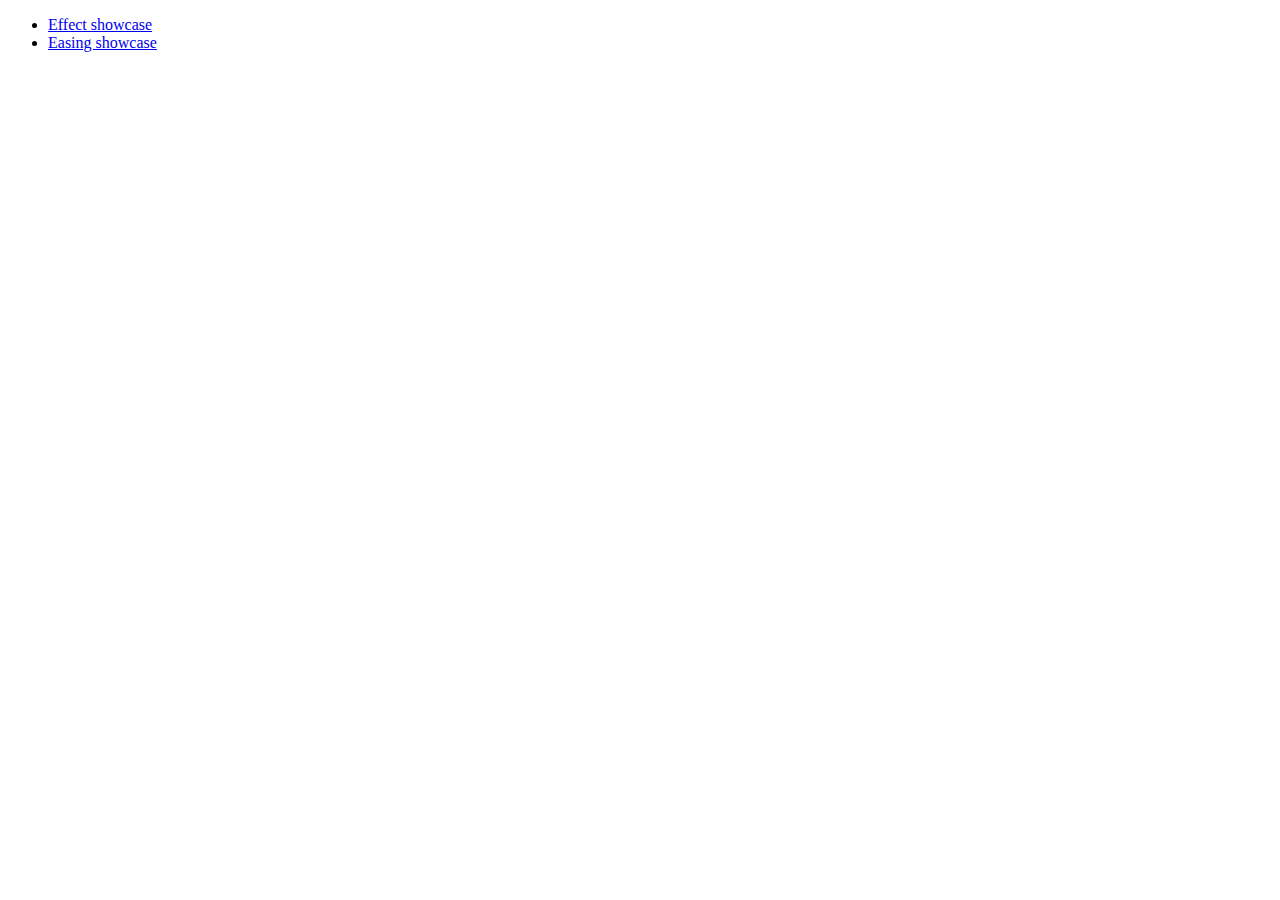
<file: jquery-ui-1.10.3.custom/development-bundle/demos/effect/index.html>
<!doctype html>
<html lang="en">
<head>
	<meta charset="utf-8">
	<title>jQuery UI Effects Demos</title>
</head>
<body>

<ul>
	<li><a href="default.html">Effect showcase</a></li>
	<li><a href="easing.html">Easing showcase</a></li>
</ul>

</body>
</html>
</file>
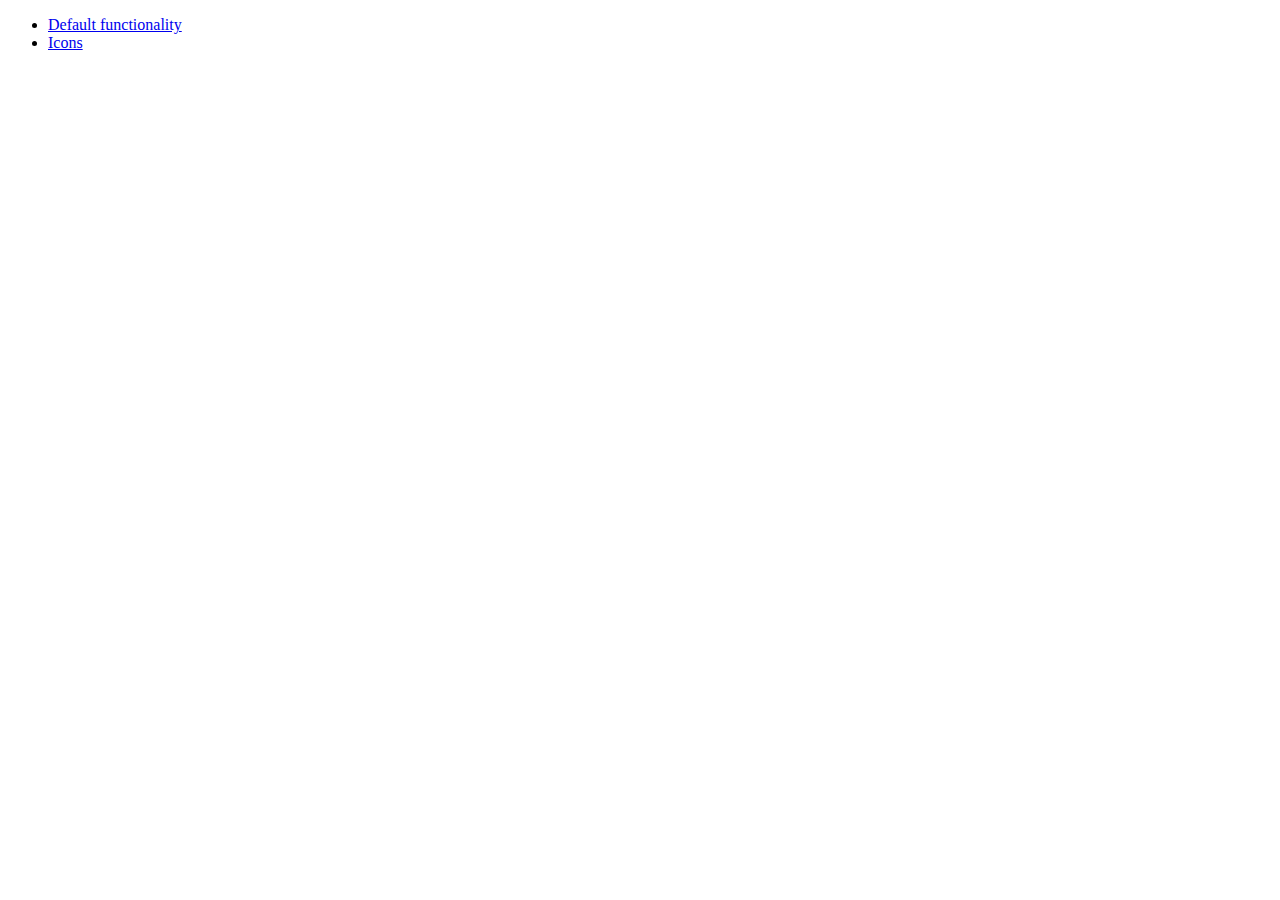
<file: jquery-ui-1.10.3.custom/development-bundle/demos/menu/index.html>
<!doctype html>
<html lang="en">
<head>
	<meta charset="utf-8">
	<title>jQuery UI Menu Demos</title>
</head>
<body>

<ul>
	<li><a href="default.html">Default functionality</a></li>
	<li><a href="icons.html">Icons</a></li>
</ul>

</body>
</html>
</file>
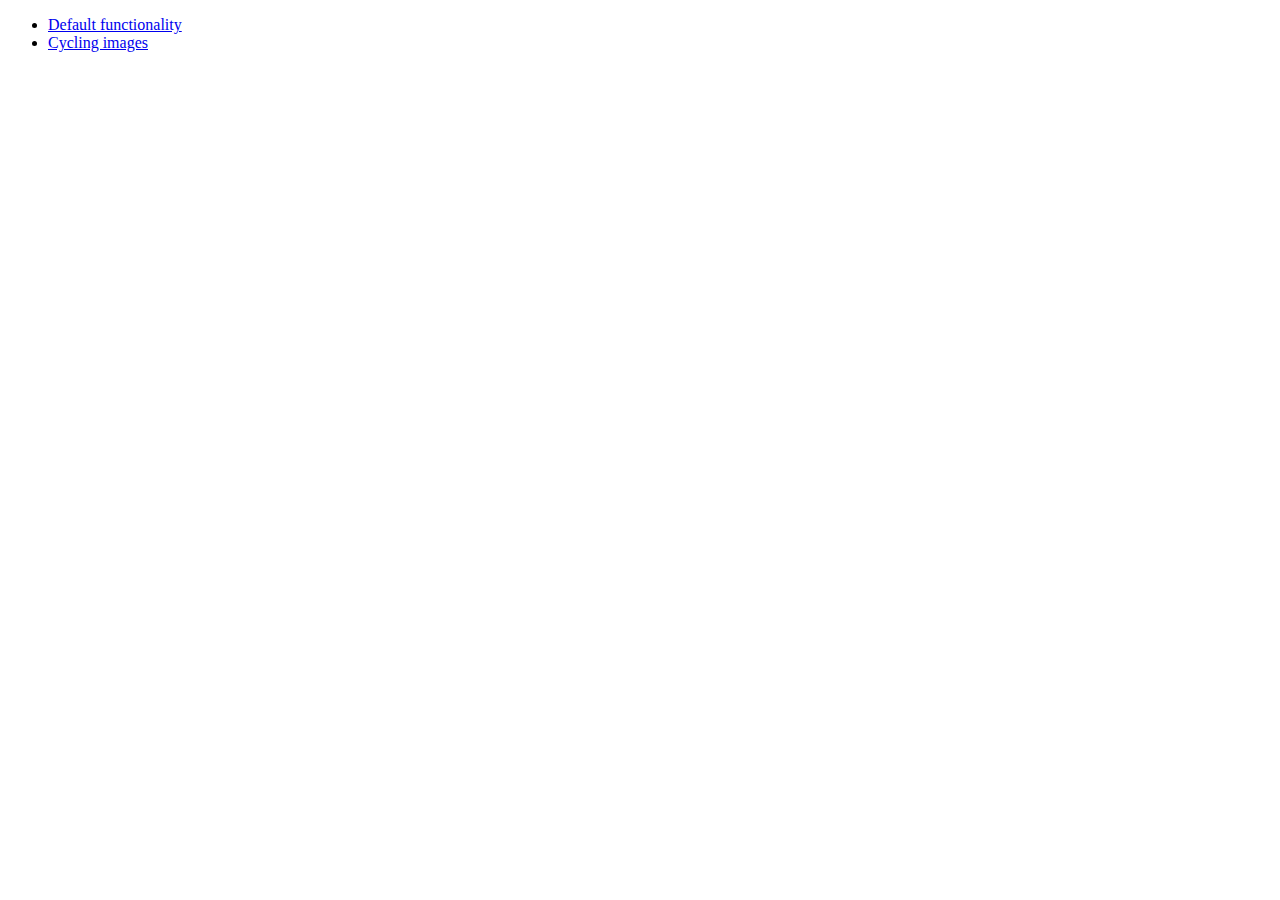
<file: jquery-ui-1.10.3.custom/development-bundle/demos/position/index.html>
<!doctype html>
<html lang="en">
<head>
	<meta charset="utf-8">
	<title>jQuery UI Position Demo</title>
</head>
<body>

<ul>
	<li><a href="default.html">Default functionality</a></li>
	<li><a href="cycler.html">Cycling images</a></li>
</ul>

</body>
</html>
</file>
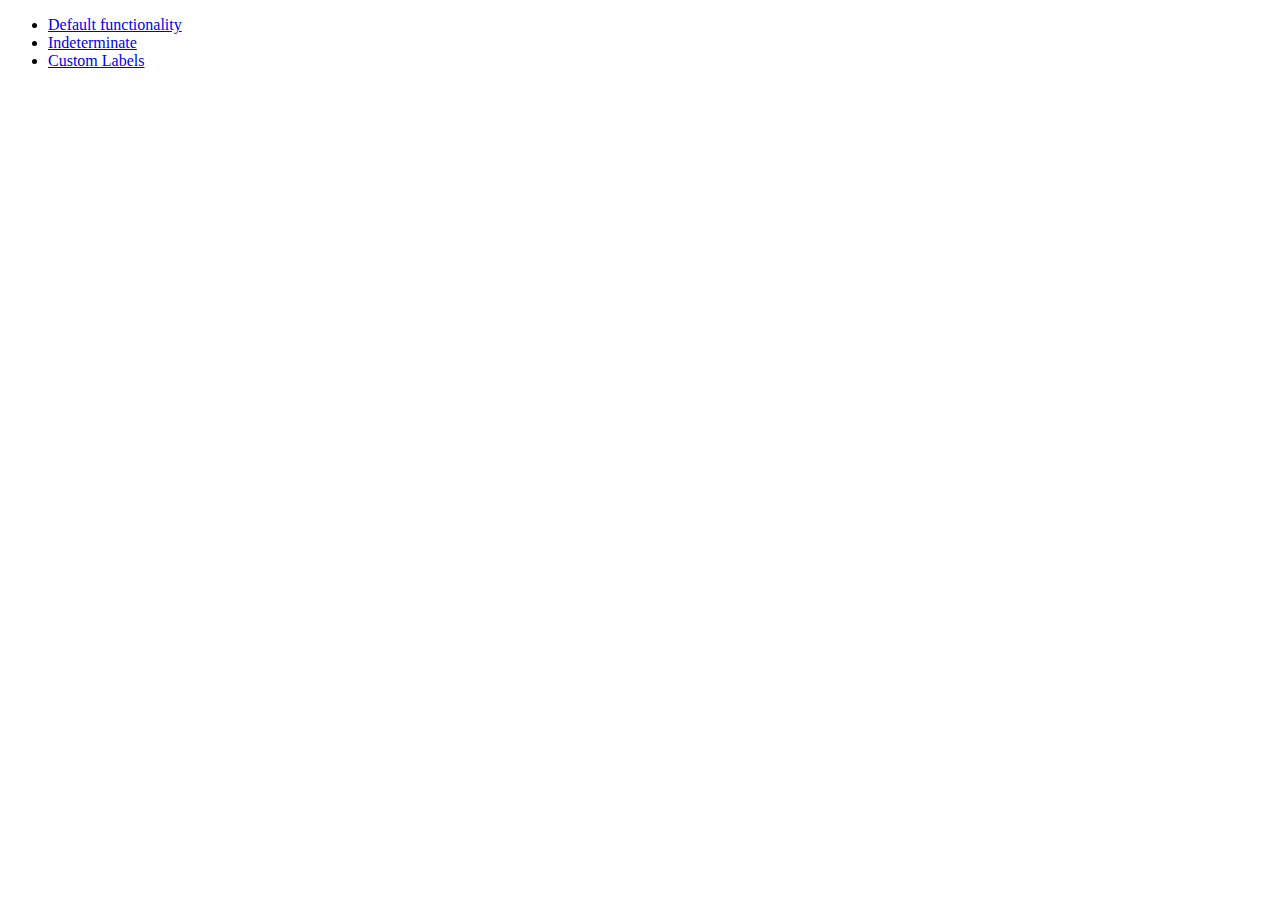
<file: jquery-ui-1.10.3.custom/development-bundle/demos/progressbar/index.html>
<!doctype html>
<html lang="en">
<head>
	<meta charset="utf-8">
	<title>jQuery UI Progressbar Demos</title>
</head>
<body>

<ul>
	<li><a href="default.html">Default functionality</a></li>
	<li><a href="indeterminate.html">Indeterminate</a></li>
	<li><a href="label.html">Custom Labels</a></li>
</ul>

</body>
</html>
</file>
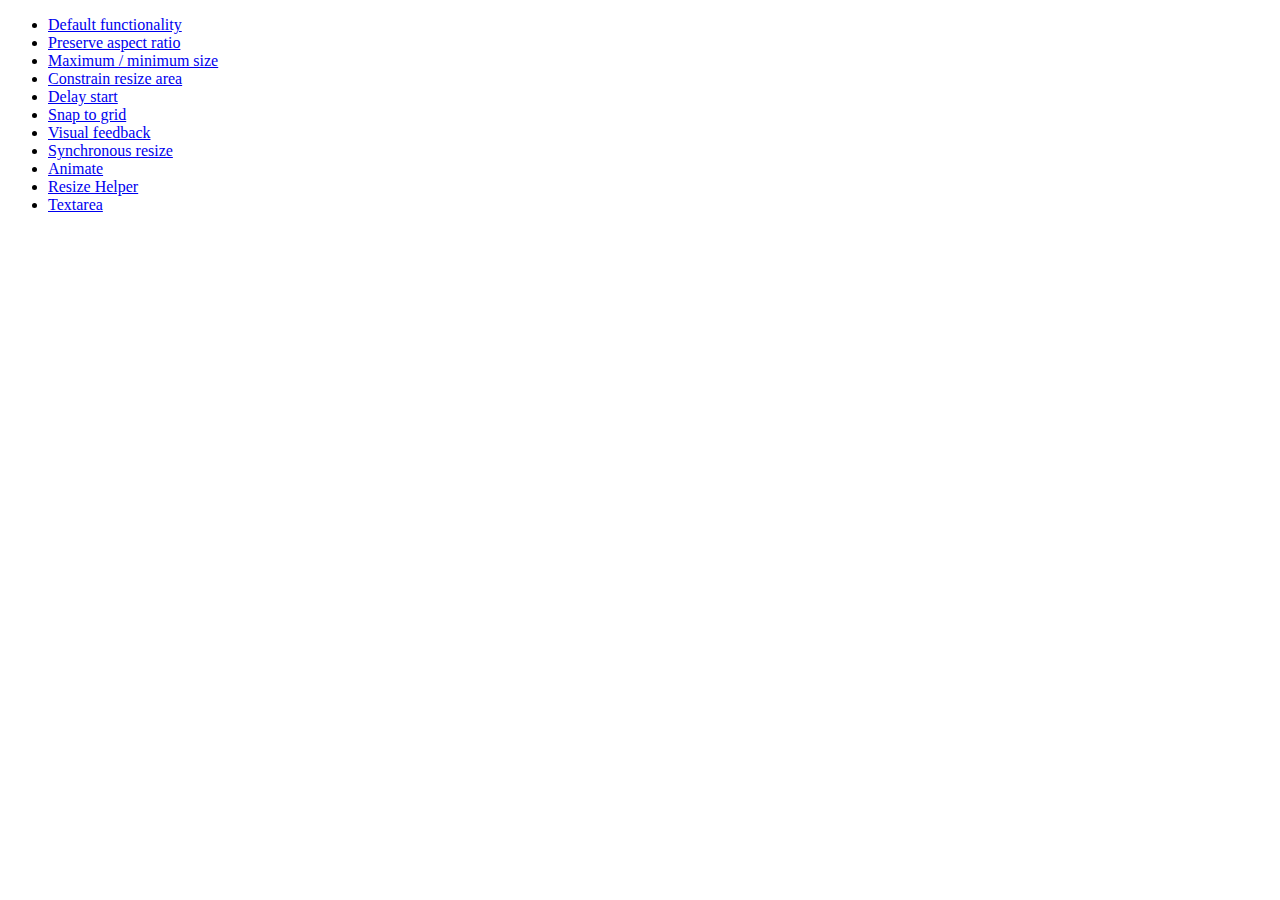
<file: jquery-ui-1.10.3.custom/development-bundle/demos/resizable/index.html>
<!doctype html>
<html lang="en">
<head>
	<meta charset="utf-8">
	<title>jQuery UI Resizable Demos</title>
</head>
<body>

<ul>
	<li><a href="default.html">Default functionality</a></li>
	<li><a href="aspect-ratio.html">Preserve aspect ratio</a></li>
	<li><a href="max-min.html">Maximum / minimum size</a></li>
	<li><a href="constrain-area.html">Constrain resize area</a></li>
	<li><a href="delay-start.html">Delay start</a></li>
	<li><a href="snap-to-grid.html">Snap to grid</a></li>
	<li><a href="visual-feedback.html">Visual feedback</a></li>
	<li><a href="synchronous-resize.html">Synchronous resize</a></li>
	<li><a href="animate.html">Animate</a></li>
	<li><a href="helper.html">Resize Helper</a></li>
	<li><a href="textarea.html">Textarea</a></li>
</ul>

</body>
</html>
</file>
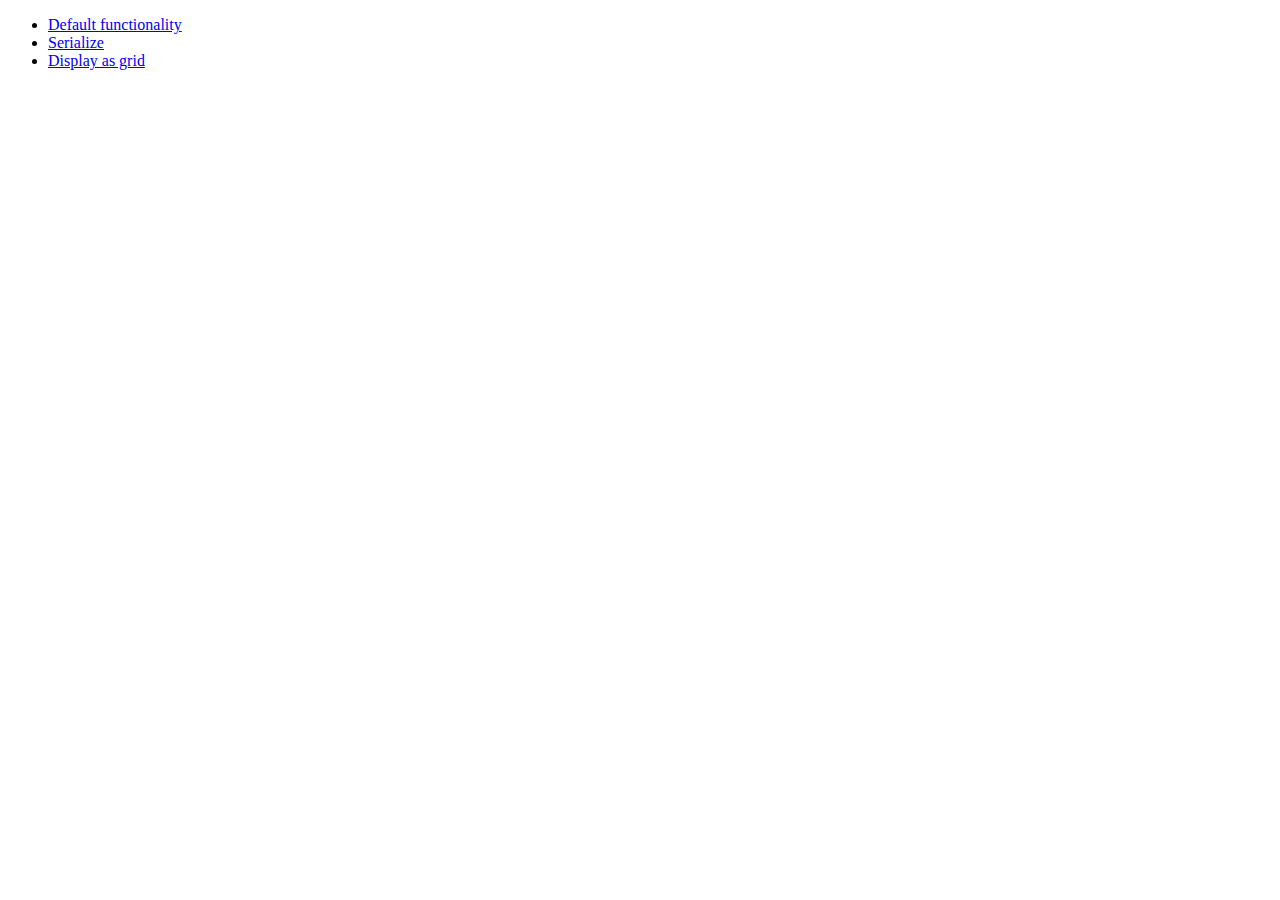
<file: jquery-ui-1.10.3.custom/development-bundle/demos/selectable/index.html>
<!doctype html>
<html lang="en">
<head>
	<meta charset="utf-8">
	<title>jQuery UI Selectable Demos</title>
</head>
<body>

<ul>
	<li><a href="default.html">Default functionality</a></li>
	<li><a href="serialize.html">Serialize</a></li>
	<li><a href="display-grid.html">Display as grid</a></li>
</ul>

</body>
</html>
</file>
